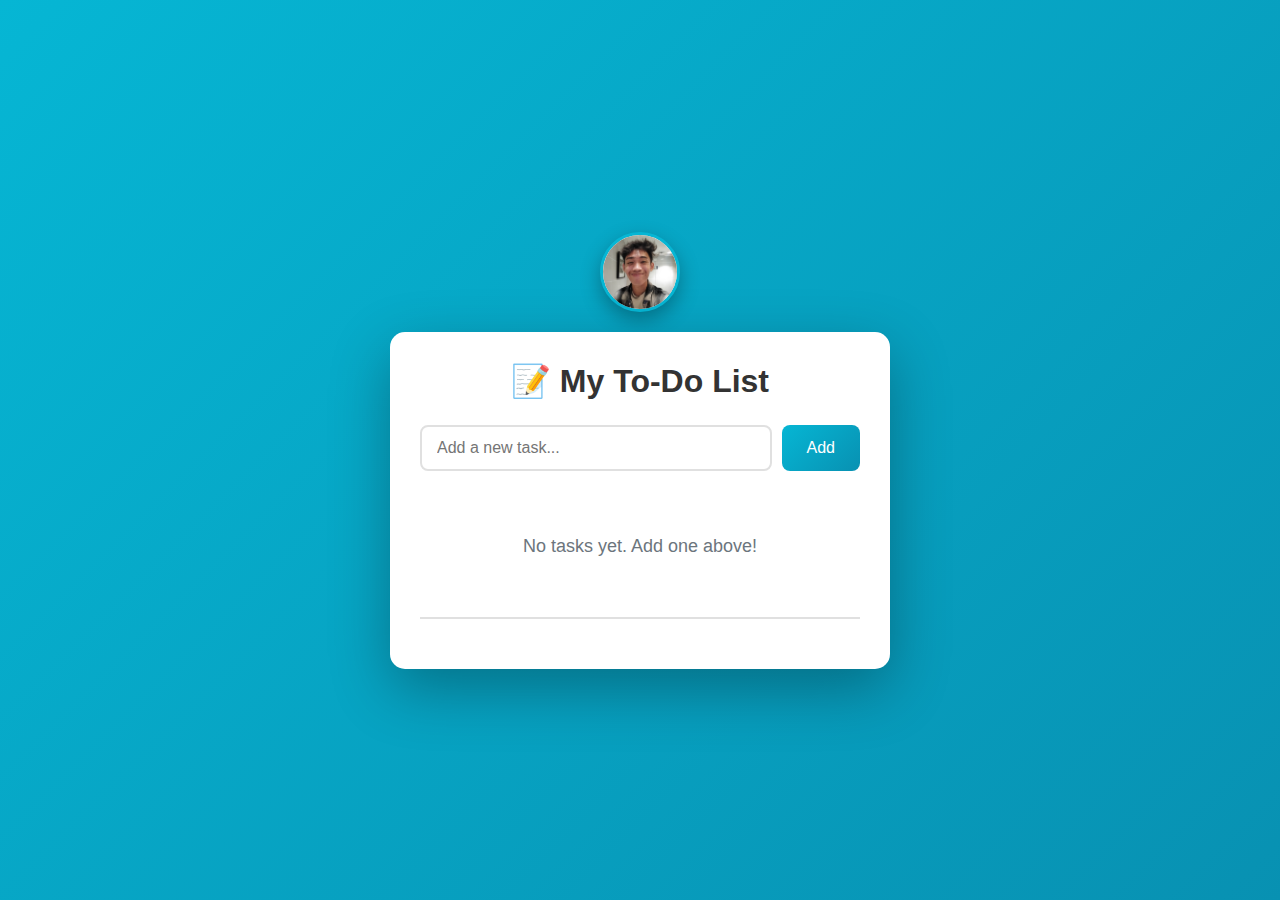
<file: index.html>
<!DOCTYPE html>
<html lang="en">
<head>
    <meta charset="UTF-8">
    <meta name="viewport" content="width=device-width, initial-scale=1.0">
    <title>My To-Do List</title>
    <link rel="stylesheet" href="app/style.css">
</head>
<body>
    <!-- Profile Image Section - Outside the white box -->
    <div class="profile-section">
        <img src="public/profile.jpg" alt="Profile" class="profile-image" id="profileImage">
    </div>

    <div class="container">
        <h1>📝 My To-Do List</h1>
        
        <div class="input-container">
            <input 
                type="text" 
                id="taskInput" 
                placeholder="Add a new task..."
                onkeypress="if(event.key === 'Enter') addTask()"
            >
            <button id="addButton" onclick="addTask()">Add</button>
        </div>

        <ul class="task-list" id="taskList"></ul>

        <div class="stats" id="stats"></div>
    </div>

    <script src="app/script.js"></script>
</body>
</html>
</file>
<file: app/style.css>
* {
    margin: 0;
    padding: 0;
    box-sizing: border-box;
}

body {
    font-family: 'Segoe UI', Tahoma, Geneva, Verdana, sans-serif;
    /* Cyan gradient - default */
    background: linear-gradient(135deg, #06b6d4 0%, #0891b2 100%);
    /* Forest/Boreal green gradient - uncomment to use */
    /* background: linear-gradient(135deg, #059669 0%, #047857 100%); */
    min-height: 100vh;
    display: flex;
    flex-direction: column;
    justify-content: center;
    align-items: center;
    padding: 20px;
}

/* Profile Image Styles */
.profile-section {
    display: flex;
    justify-content: center;
    margin-bottom: 20px;
}

.profile-image {
    width: 80px;
    height: 80px;
    border-radius: 50%;
    object-fit: cover;
    /* Cyan border - default */
    border: 3px solid #06b6d4;
    /* Forest/Boreal green border - uncomment to use */
    /* border: 3px solid #059669; */
    box-shadow: 0 8px 20px rgba(0, 0, 0, 0.3);
    background: white;
    transition: all 0.3s ease;
}

.container {
    background: white;
    border-radius: 15px;
    box-shadow: 0 20px 60px rgba(0, 0, 0, 0.3);
    width: 100%;
    max-width: 500px;
    padding: 30px;
}

h1 {
    color: #333;
    margin-bottom: 25px;
    text-align: center;
    font-size: 2em;
}

.input-container {
    display: flex;
    gap: 10px;
    margin-bottom: 25px;
}

#taskInput {
    flex: 1;
    padding: 12px 15px;
    border: 2px solid #e0e0e0;
    border-radius: 8px;
    font-size: 16px;
    transition: border-color 0.3s;
}

#taskInput:focus {
    outline: none;
    /* Cyan focus - default */
    border-color: #06b6d4;
    /* Forest/Boreal green focus - uncomment to use */
    /* border-color: #059669; */
}

#addButton {
    padding: 12px 25px;
    /* Cyan gradient - default */
    background: linear-gradient(135deg, #06b6d4 0%, #0891b2 100%);
    /* Forest/Boreal green gradient - uncomment to use */
    /* background: linear-gradient(135deg, #059669 0%, #047857 100%); */
    color: white;
    border: none;
    border-radius: 8px;
    font-size: 16px;
    cursor: pointer;
    transition: transform 0.2s;
}

#addButton:hover {
    transform: translateY(-2px);
}

#addButton:active {
    transform: translateY(0);
}

.task-list {
    list-style: none;
}

.task-item {
    background: #f8f9fa;
    padding: 15px;
    margin-bottom: 10px;
    border-radius: 8px;
    display: flex;
    align-items: center;
    gap: 12px;
    transition: all 0.3s;
}

.task-item:hover {
    background: #e9ecef;
}

.task-item.completed {
    opacity: 0.6;
}

.task-item.completed .task-text {
    text-decoration: line-through;
    color: #6c757d;
}

.checkbox {
    width: 20px;
    height: 20px;
    cursor: pointer;
}

.task-text {
    flex: 1;
    color: #333;
    font-size: 16px;
}

.delete-btn {
    background: #dc3545;
    color: white;
    border: none;
    padding: 8px 15px;
    border-radius: 6px;
    cursor: pointer;
    font-size: 14px;
    transition: background 0.3s;
}

.delete-btn:hover {
    background: #c82333;
}

.empty-state {
    text-align: center;
    color: #6c757d;
    padding: 40px 20px;
    font-size: 18px;
}

.stats {
    margin-top: 20px;
    padding-top: 20px;
    border-top: 2px solid #e0e0e0;
    text-align: center;
    color: #6c757d;
    font-size: 14px;
}
</file>
